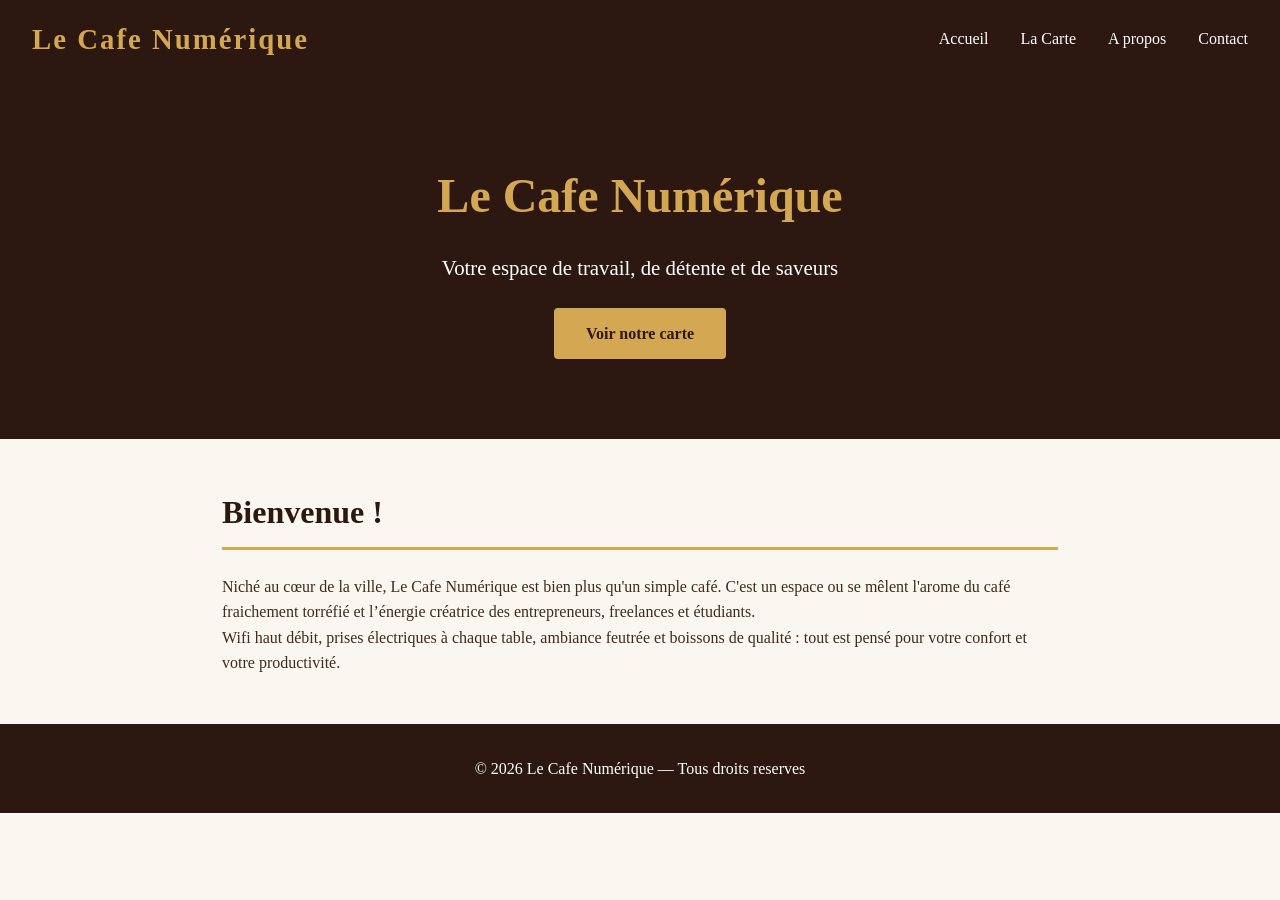
<file: index.html>
<!DOCTYPE html>
<html lang="fr">
<head>
  <meta charset="UTF-8">
  <meta name="viewport" content="width=device-width, initial-scale=1.0">
  <title>Le Cafe Numerique</title>
  <link rel="stylesheet" href="style.css">
</head>
<body>
  
  <nav>
    <span class="logo">Le Cafe Numérique</span>
    <ul>
      <li><a href="index.html">Accueil</a></li>
      <li><a href="menu.html">La Carte</a></li>
      <li><a href="apropos.html">A propos</a></li>
      <li><a href="contact.html">Contact</a></li>
    </ul>
  </nav>
  
  <div class="hero">
    <h1>Le Cafe Numérique</h1>
    <p>Votre espace de travail, de détente et de saveurs</p>
    <a href="menu.html" class="btn">Voir notre carte</a>
  </div>
  
  <section>
    <h2>Bienvenue !</h2>
    <p>
      Niché au cœur de la ville, Le Cafe Numérique est bien plus 
      qu'un simple café. C'est un espace ou se mêlent l'arome 
      du café fraichement torréfié et l’énergie créatrice des 
      entrepreneurs, freelances et étudiants.
    </p>
    <p>
      Wifi haut débit, prises électriques à chaque table, ambiance 
      feutrée et boissons de qualité : tout est pensé pour 
      votre confort et votre productivité.
    </p>
  </section>
  
  <footer>
    <p>&copy; 2026 Le Cafe Numérique — Tous droits reserves</p>
  </footer>
  
</body>
</html>
</file>
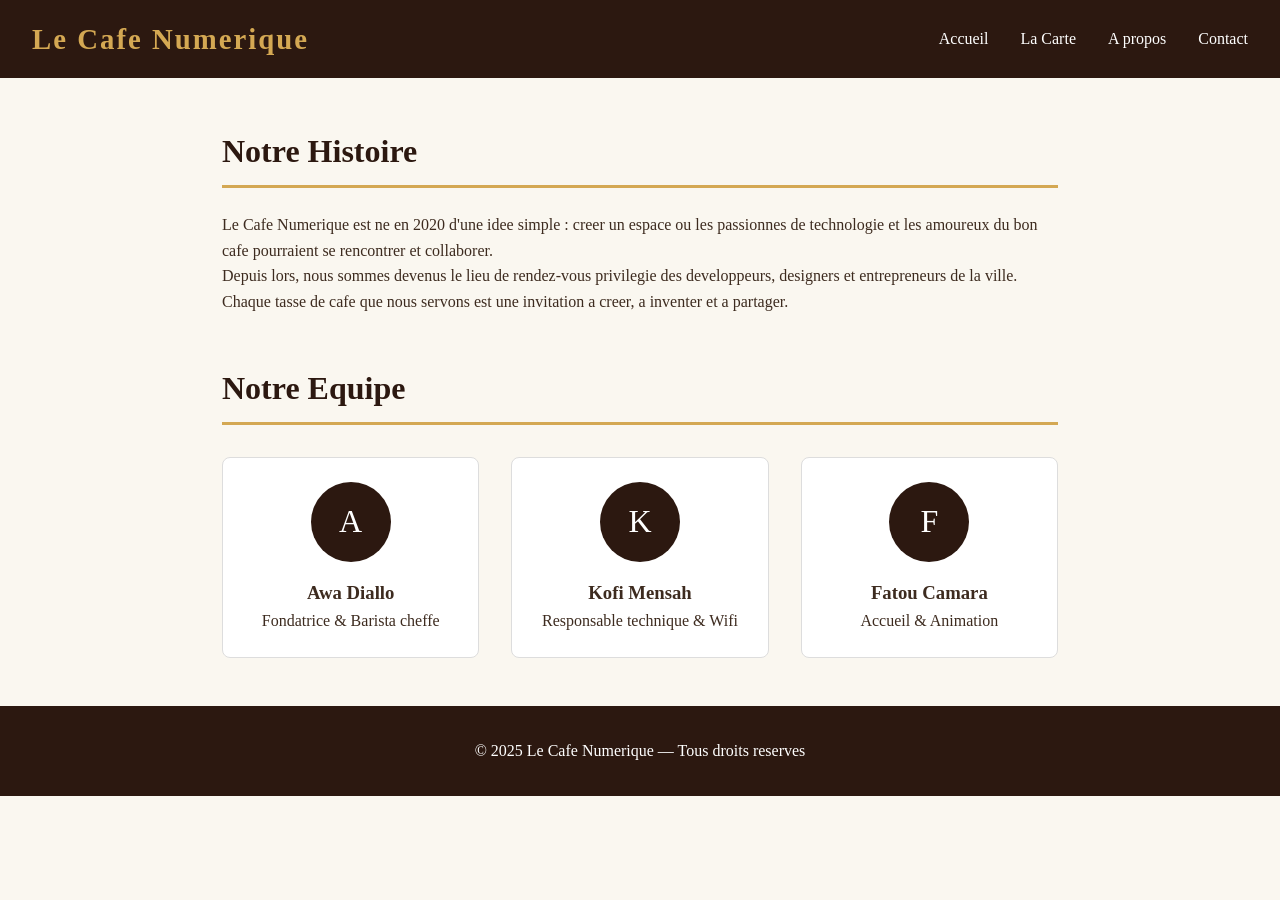
<file: apropos.html>
<!DOCTYPE html>
<html lang="fr">
<head>
  <meta charset="UTF-8">
  <meta name="viewport" content="width=device-width, initial-scale=1.0">
  <title>A propos - Le Cafe Numerique</title>
  <link rel="stylesheet" href="style.css">
  <style>
    .equipe {
      display: flex;
      gap: 2rem;
      flex-wrap: wrap;
      margin-top: 2rem;
    }
    .membre {
      background: white;
      border-radius: 8px;
      padding: 1.5rem;
      flex: 1;
      min-width: 200px;
      text-align: center;
      border: 1px solid #DDD;
    }
    .avatar {
      width: 80px;
      height: 80px;
      border-radius: 50%;
      background-color: var(--couleur-principale);
      color: white;
      font-size: 2rem;
      display: flex;
      align-items: center;
      justify-content: center;
      margin: 0 auto 1rem;
    }
  </style>
</head>
<body>
  <nav>
    <span class="logo">Le Cafe Numerique</span>
    <ul>
      <li><a href="index.html">Accueil</a></li>
      <li><a href="menu.html">La Carte</a></li>
      <li><a href="apropos.html">A propos</a></li>
      <li><a href="contact.html">Contact</a></li>
    </ul>
  </nav>
  <section>
    <h2>Notre Histoire</h2>
    <p>Le Cafe Numerique est ne en 2020 d'une idee simple : creer un espace ou les passionnes de technologie et les amoureux du bon cafe pourraient se rencontrer et collaborer.</p>
    <p>Depuis lors, nous sommes devenus le lieu de rendez-vous privilegie des developpeurs, designers et entrepreneurs de la ville. Chaque tasse de cafe que nous servons est une invitation a creer, a inventer et a partager.</p>
  </section>
  <section>
    <h2>Notre Equipe</h2>
    <div class="equipe">
      <div class="membre">
        <div class="avatar">A</div>
        <h3>Awa Diallo</h3>
        <p>Fondatrice & Barista cheffe</p>
      </div>
      <div class="membre">
        <div class="avatar">K</div>
        <h3>Kofi Mensah</h3>
        <p>Responsable technique & Wifi</p>
      </div>
      <div class="membre">
        <div class="avatar">F</div>
        <h3>Fatou Camara</h3>
        <p>Accueil & Animation</p>
      </div>
    </div>
  </section>
  <footer>
    <p>&copy; 2025 Le Cafe Numerique — Tous droits reserves</p>
  </footer>
</body>
</html>
</file>
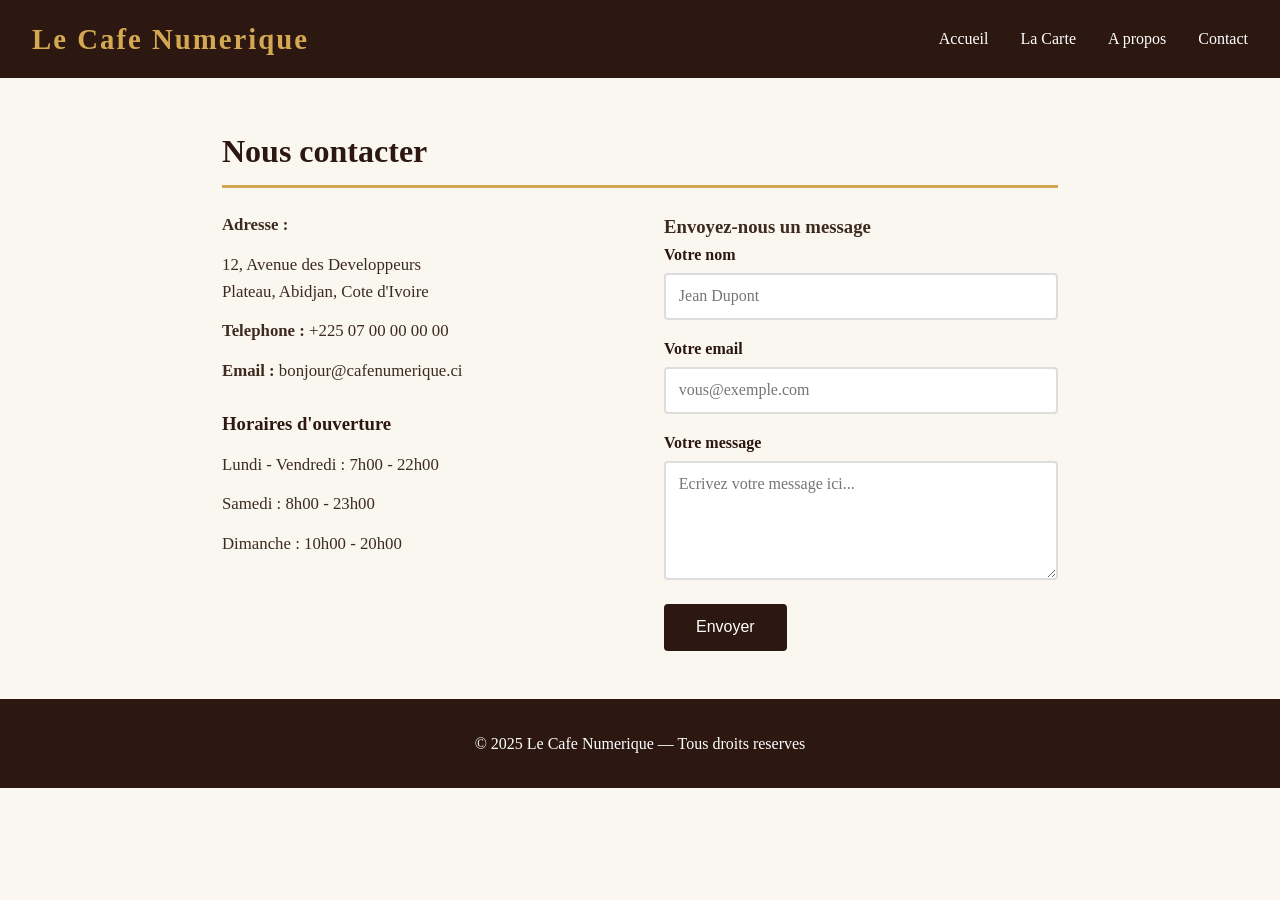
<file: contact.html>
<!DOCTYPE html> 
<html lang="fr"> 
<head> 
  <meta charset="UTF-8"> 
  <meta name="viewport" content="width=device-width, 
initial-scale=1.0"> 
  <title>Contact — Le Cafe Numerique</title> 
  <link rel="stylesheet" href="style.css"> 
  <style> 
    .infos-contact { 
      display: flex; 
      gap: 3rem; 
      flex-wrap: wrap; 
    } 
    .bloc-info, .formulaire { flex: 1; min-width: 280px; } 
    .bloc-info p { margin-bottom: 0.8rem; font-size: 
1.05rem; } 
    .horaires { margin-top: 1.5rem; } 
    .horaires h3 { 
      color: var(--couleur-principale); 
      margin-bottom: 0.8rem; 
    } 
    label { 
      display: block; 
      margin-bottom: 0.3rem; 
      font-weight: bold; 
      color: var(--couleur-principale); 
    } 
    input, textarea { 
      width: 100%; 
      padding: 0.8rem; 
      border: 2px solid #DDD; 
      border-radius: 4px; 
      margin-bottom: 1rem; 
      font-size: 1rem; 
      font-family: var(--police); 
    } 
    input:focus, textarea:focus { 
      outline: none; 
      border-color: var(--couleur-secondaire);  } 
    button[type='submit'] { 
      background-color: var(--couleur-principale); 
      color: white; 
      border: none; 
      padding: 0.9rem 2rem; 
      border-radius: 4px; 
      font-size: 1rem; 
      cursor: pointer; 
      transition: background-color 0.3s; 
    } 
    button[type='submit']:hover { 
      background-color: var(--couleur-secondaire); 
      color: var(--couleur-principale); 
    } 
  </style> 
</head> 
<body> 
  
  <nav> 
    <span class="logo">Le Cafe Numerique</span> 
    <ul> 
      <li><a href="index.html">Accueil</a></li> 
      <li><a href="menu.html">La Carte</a></li> 
      <li><a href="apropos.html">A propos</a></li> 
      <li><a href="contact.html">Contact</a></li> 
    </ul> 
  </nav> 
  
  <section> 
    <h2>Nous contacter</h2> 
    <div class="infos-contact"> 
  
      <div class="bloc-info"> 
        <p><strong>Adresse :</strong></p> 
        <p>12, Avenue des Developpeurs<br> 
           Plateau, Abidjan, Cote d'Ivoire</p> 
        <p><strong>Telephone :</strong> +225 07 00 00 00 
00</p> 
        <p><strong>Email :</strong> 
bonjour@cafenumerique.ci</p> 
        <div class="horaires"> 
          <h3>Horaires d'ouverture</h3> 
          <p>Lundi - Vendredi : 7h00 - 22h00</p> 
          <p>Samedi : 8h00 - 23h00</p> 
          <p>Dimanche : 10h00 - 20h00</p> 
    </div> 
      </div> 
  
      <div class="formulaire"> 
        <h3>Envoyez-nous un message</h3> 
        <form action="#" method="post"> 
          <label for="nom">Votre nom</label> 
          <input type="text" id="nom" name="nom" 
placeholder="Jean Dupont" required> 
  
          <label for="email">Votre email</label> 
          <input type="email" id="email" name="email" 
placeholder="vous@exemple.com" required> 
  
          <label for="message">Votre message</label> 
          <textarea id="message" name="message" rows="5" 
            placeholder="Ecrivez votre message ici..." 
required></textarea> 
  
          <button type="submit">Envoyer</button> 
        </form> 
      </div> 
  
    </div> 
  </section> 
  
  <footer> 
    <p>&copy; 2025 Le Cafe Numerique — Tous droits 
reserves</p> 
  </footer> 
</body> 
</html>
</file>
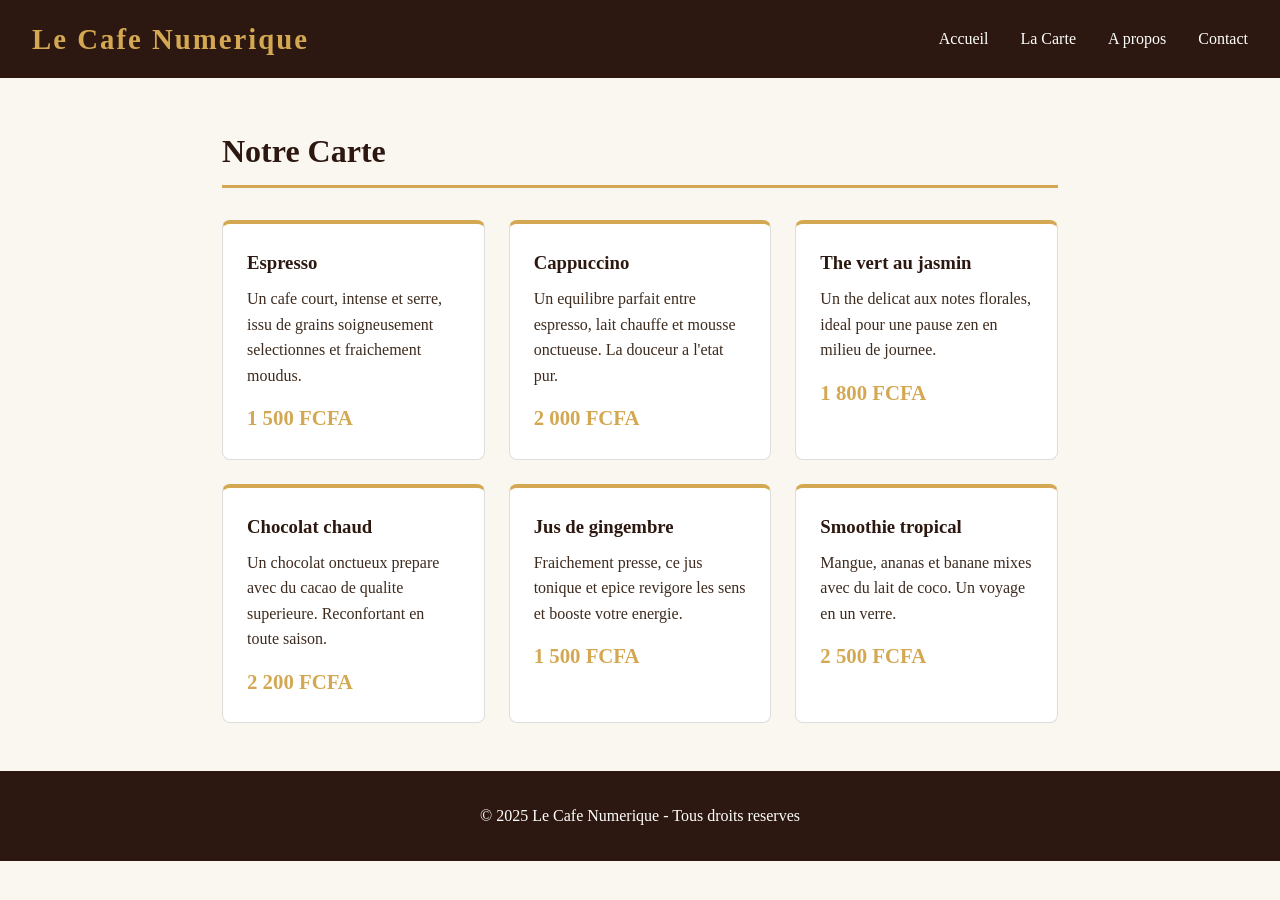
<file: menu.html>
<!DOCTYPE html>
<html lang="fr">
<head>
  <meta charset="UTF-8">
  <meta name="viewport" content="width=device-width, initial-scale=1.0">
  <title>La Carte - Le Cafe Numerique</title>
  <link rel="stylesheet" href="style.css">
  <style>
    .grille-menu {
      display: grid;
      grid-template-columns: repeat(auto-fit, minmax(260px, 1fr));
      gap: 1.5rem;
      margin-top: 2rem;
    }
    .carte-boisson {
      background: white;
      border: 1px solid #DDD;
      border-radius: 8px;
      padding: 1.5rem;
      border-top: 4px solid var(--couleur-secondaire);
    }
    .carte-boisson h3 {
      color: var(--couleur-principale);
      margin-bottom: 0.5rem;
    }
    .prix {
      font-size: 1.3rem;
      font-weight: bold;
      color: var(--couleur-secondaire);
      margin-top: 0.8rem;
    }
  </style>
</head>
<body>
  <nav>
    <span class="logo">Le Cafe Numerique</span>
    <ul>
      <li><a href="index.html">Accueil</a></li>
      <li><a href="menu.html">La Carte</a></li>
      <li><a href="apropos.html">A propos</a></li>
      <li><a href="contact.html">Contact</a></li>
    </ul>
  </nav>
  <section>
    <h2>Notre Carte</h2>
    <div class="grille-menu">
      <div class="carte-boisson">
        <h3>Espresso</h3>
        <p>Un cafe court, intense et serre, issu de grains soigneusement selectionnes et fraichement moudus.</p>
        <p class="prix">1 500 FCFA</p>
      </div>
      <div class="carte-boisson">
        <h3>Cappuccino</h3>
        <p>Un equilibre parfait entre espresso, lait chauffe et mousse onctueuse. La douceur a l'etat pur.</p>
        <p class="prix">2 000 FCFA</p>
      </div>
      <div class="carte-boisson">
        <h3>The vert au jasmin</h3>
        <p>Un the delicat aux notes florales, ideal pour une pause zen en milieu de journee.</p>
        <p class="prix">1 800 FCFA</p>
      </div>
      <div class="carte-boisson">
        <h3>Chocolat chaud</h3>
        <p>Un chocolat onctueux prepare avec du cacao de qualite superieure. Reconfortant en toute saison.</p>
        <p class="prix">2 200 FCFA</p>
      </div>
      <div class="carte-boisson">
        <h3>Jus de gingembre</h3>
        <p>Fraichement presse, ce jus tonique et epice revigore les sens et booste votre energie.</p>
        <p class="prix">1 500 FCFA</p>
      </div>
      <div class="carte-boisson">
        <h3>Smoothie tropical</h3>
        <p>Mangue, ananas et banane mixes avec du lait de coco. Un voyage en un verre.</p>
        <p class="prix">2 500 FCFA</p>
      </div>
    </div>
  </section>
  <footer>
    <p>&copy; 2025 Le Cafe Numerique - Tous droits reserves</p>
  </footer>
</body>
</html>
</file>
<file: style.css>
/* ============================= 
   STYLES GLOBAUX — Cafe Numerique 
   ============================= */ 

/* Reset de base */
* {
  margin: 0;
  padding: 0;
  box-sizing: border-box;
}

/* Variables CSS */
:root {
  --couleur-principale: #2C1810;
  --couleur-secondaire: #D4A853;
  --couleur-fond: #FAF7F0;
  --couleur-texte: #3D2B1F;
  --police: 'Georgia', serif;
}

body {
  font-family: var(--police);
  background-color: var(--couleur-fond);
  color: var(--couleur-texte);
  line-height: 1.6;
}

/* NAVIGATION */
nav {
  background-color: var(--couleur-principale);
  padding: 1rem 2rem;
  display: flex;
  justify-content: space-between;
  align-items: center;
}
nav .logo {
  color: var(--couleur-secondaire);
  font-size: 1.8rem;
  font-weight: bold;
  letter-spacing: 2px;
}
nav ul {
  list-style: none;
  display: flex;
  gap: 2rem;
}
nav a {
  color: white;
  text-decoration: none;
  font-size: 1rem;
  transition: color 0.3s;
}
nav a:hover { color: var(--couleur-secondaire); }

/* HERO */
.hero {
  background-color: var(--couleur-principale);
  color: white;
  text-align: center;
  padding: 5rem 2rem;
}
.hero h1 {
  font-size: 3rem;
  color: var(--couleur-secondaire);
  margin-bottom: 1rem;
}
.hero p { font-size: 1.3rem; }

/* SECTIONS */
section {
  max-width: 900px;
  margin: 3rem auto;
  padding: 0 2rem;
}
h2 {
  color: var(--couleur-principale);
  font-size: 2rem;
  border-bottom: 3px solid var(--couleur-secondaire);
  padding-bottom: 0.5rem;
  margin-bottom: 1.5rem;
}

/* FOOTER */
footer {
  background-color: var(--couleur-principale);
  color: white;
  text-align: center;
  padding: 2rem;
  margin-top: 3rem;
}

/* BOUTON */
.btn {
  display: inline-block;
  background-color: var(--couleur-secondaire);
  color: var(--couleur-principale);
  padding: 0.8rem 2rem;
  border-radius: 4px;
  text-decoration: none;
  font-weight: bold;
  margin-top: 1.5rem;
  transition: background-color 0.3s;
}
.btn:hover { background-color: white; }
</file>
